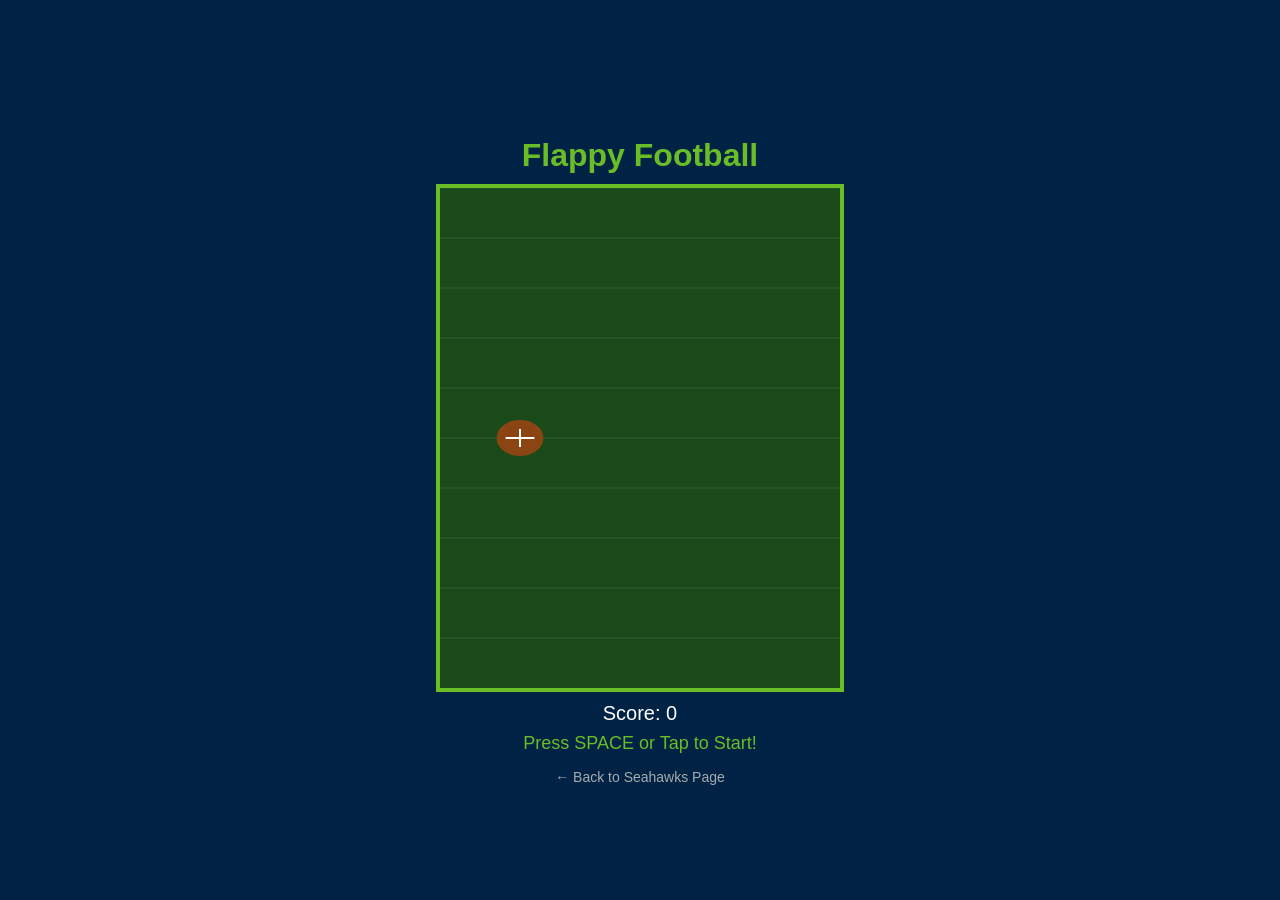
<file: aigame.html>
<html lang="en">
<head>
    <meta charset="UTF-8">
    <meta name="viewport" content="width=device-width, initial-scale=1.0">
    <title>Flappy Football</title>
    <style>
        body {
            background-color: #002244;
            display: flex;
            flex-direction: column;
            align-items: center;
            justify-content: center;
            height: 100vh;
            margin: 0;
            font-family: Arial, sans-serif;
        }
        h1 {
            color: #69BE28;
            margin-bottom: 10px;
        }
        canvas {
            border: 4px solid #69BE28;
            background-color: #1a4a1a;
        }
        #score {
            color: #ffffff;
            font-size: 20px;
            margin-top: 10px;
        }
        #message {
            color: #69BE28;
            font-size: 18px;
            margin-top: 8px;
        }
        #backLink {
            color: #A5ACAF;
            margin-top: 15px;
            text-decoration: none;
            font-size: 14px;
        }
    </style>
</head>
<body>
    <h1>Flappy Football</h1>
    <canvas id="gameCanvas" width="400" height="500"></canvas>
    <div id="score">Score: 0</div>
    <div id="message">Press SPACE or Tap to Start!</div>
    <a href="fromscratch.html" id="backLink">← Back to Seahawks Page</a>

    <script>
        const canvas = document.getElementById('gameCanvas');
        const ctx = canvas.getContext('2d');
        const scoreDisplay = document.getElementById('score');
        const message = document.getElementById('message');

        let ball, pipes, score, gameRunning, animationId;

        function init() {
            ball = { x: 80, y: 250, vy: 0, radius: 18 };
            pipes = [];
            score = 0;
            gameRunning = false;
            scoreDisplay.textContent = 'Score: 0';
            message.textContent = 'Press SPACE or Tap to Start!';
            draw();
        }

        function startGame() {
            if (!gameRunning) {
                gameRunning = true;
                message.textContent = '';
                pipes = [];
                score = 0;
                ball.y = 250;
                ball.vy = 0;
                scoreDisplay.textContent = 'Score: 0';
                gameLoop();
            }
        }

        function flap() {
            if (gameRunning) {
                ball.vy = -8;
            } else {
                startGame();
            }
        }

        document.addEventListener('keydown', (e) => {
            if (e.code === 'Space') { e.preventDefault(); flap(); }
        });
        canvas.addEventListener('click', flap);
        canvas.addEventListener('touchstart', (e) => { e.preventDefault(); flap(); });

        function spawnPipe() {
            const gap = 140;
            const topHeight = Math.random() * 200 + 60;
            pipes.push({ x: 400, topHeight, gap });
        }

        let frameCount = 0;

        function gameLoop() {
            frameCount++;
            if (frameCount % 90 === 0) spawnPipe();

            ball.vy += 0.45;
            ball.y += ball.vy;

            pipes.forEach(p => { p.x -= 2.5; });
            pipes = pipes.filter(p => p.x > -60);

            pipes.forEach(p => {
                if (ball.x + ball.radius > p.x && ball.x - ball.radius < p.x + 50) {
                    if (ball.y - ball.radius < p.topHeight || ball.y + ball.radius > p.topHeight + p.gap) {
                        endGame();
                    }
                }
                if (p.x + 50 < ball.x && !p.scored) {
                    p.scored = true;
                    score++;
                    scoreDisplay.textContent = 'Score: ' + score;
                }
            });

            if (ball.y + ball.radius > canvas.height || ball.y - ball.radius < 0) {
                endGame();
                return;
            }

            draw();
            if (gameRunning) animationId = requestAnimationFrame(gameLoop);
        }

        function drawFootball(x, y, radius) {
            ctx.save();
            ctx.translate(x, y);
            ctx.fillStyle = '#8B4513';
            ctx.beginPath();
            ctx.ellipse(0, 0, radius * 1.3, radius, 0, 0, Math.PI * 2);
            ctx.fill();
            ctx.strokeStyle = '#ffffff';
            ctx.lineWidth = 2;
            ctx.beginPath();
            ctx.moveTo(-radius * 0.8, 0);
            ctx.lineTo(radius * 0.8, 0);
            ctx.stroke();
            ctx.beginPath();
            ctx.moveTo(0, -radius * 0.5);
            ctx.lineTo(0, radius * 0.5);
            ctx.stroke();
            ctx.restore();
        }

        function drawGoalPost(x, topHeight, gap) {
            ctx.fillStyle = '#FFD700';
            ctx.fillRect(x, 0, 50, topHeight);
            ctx.fillRect(x, topHeight + gap, 50, canvas.height - topHeight - gap);
            ctx.fillStyle = '#FFD700';
            ctx.fillRect(x + 10, topHeight - 30, 5, 30);
            ctx.fillRect(x + 35, topHeight - 30, 5, 30);
            ctx.fillRect(x + 10, topHeight - 30, 30, 5);
        }

        function draw() {
            ctx.clearRect(0, 0, canvas.width, canvas.height);
            ctx.fillStyle = '#1a4a1a';
            ctx.fillRect(0, 0, canvas.width, canvas.height);

            ctx.strokeStyle = 'rgba(255,255,255,0.1)';
            ctx.lineWidth = 1;
            for (let i = 0; i < canvas.height; i += 50) {
                ctx.beginPath();
                ctx.moveTo(0, i);
                ctx.lineTo(canvas.width, i);
                ctx.stroke();
            }

            pipes.forEach(p => drawGoalPost(p.x, p.topHeight, p.gap));
            drawFootball(ball.x, ball.y, ball.radius);
        }

        function endGame() {
            gameRunning = false;
            cancelAnimationFrame(animationId);
            message.textContent = 'Game Over! Score: ' + score + ' — Tap or SPACE to restart';
            frameCount = 0;
        }

        init();
    </script>
</body>
</html>
</file>
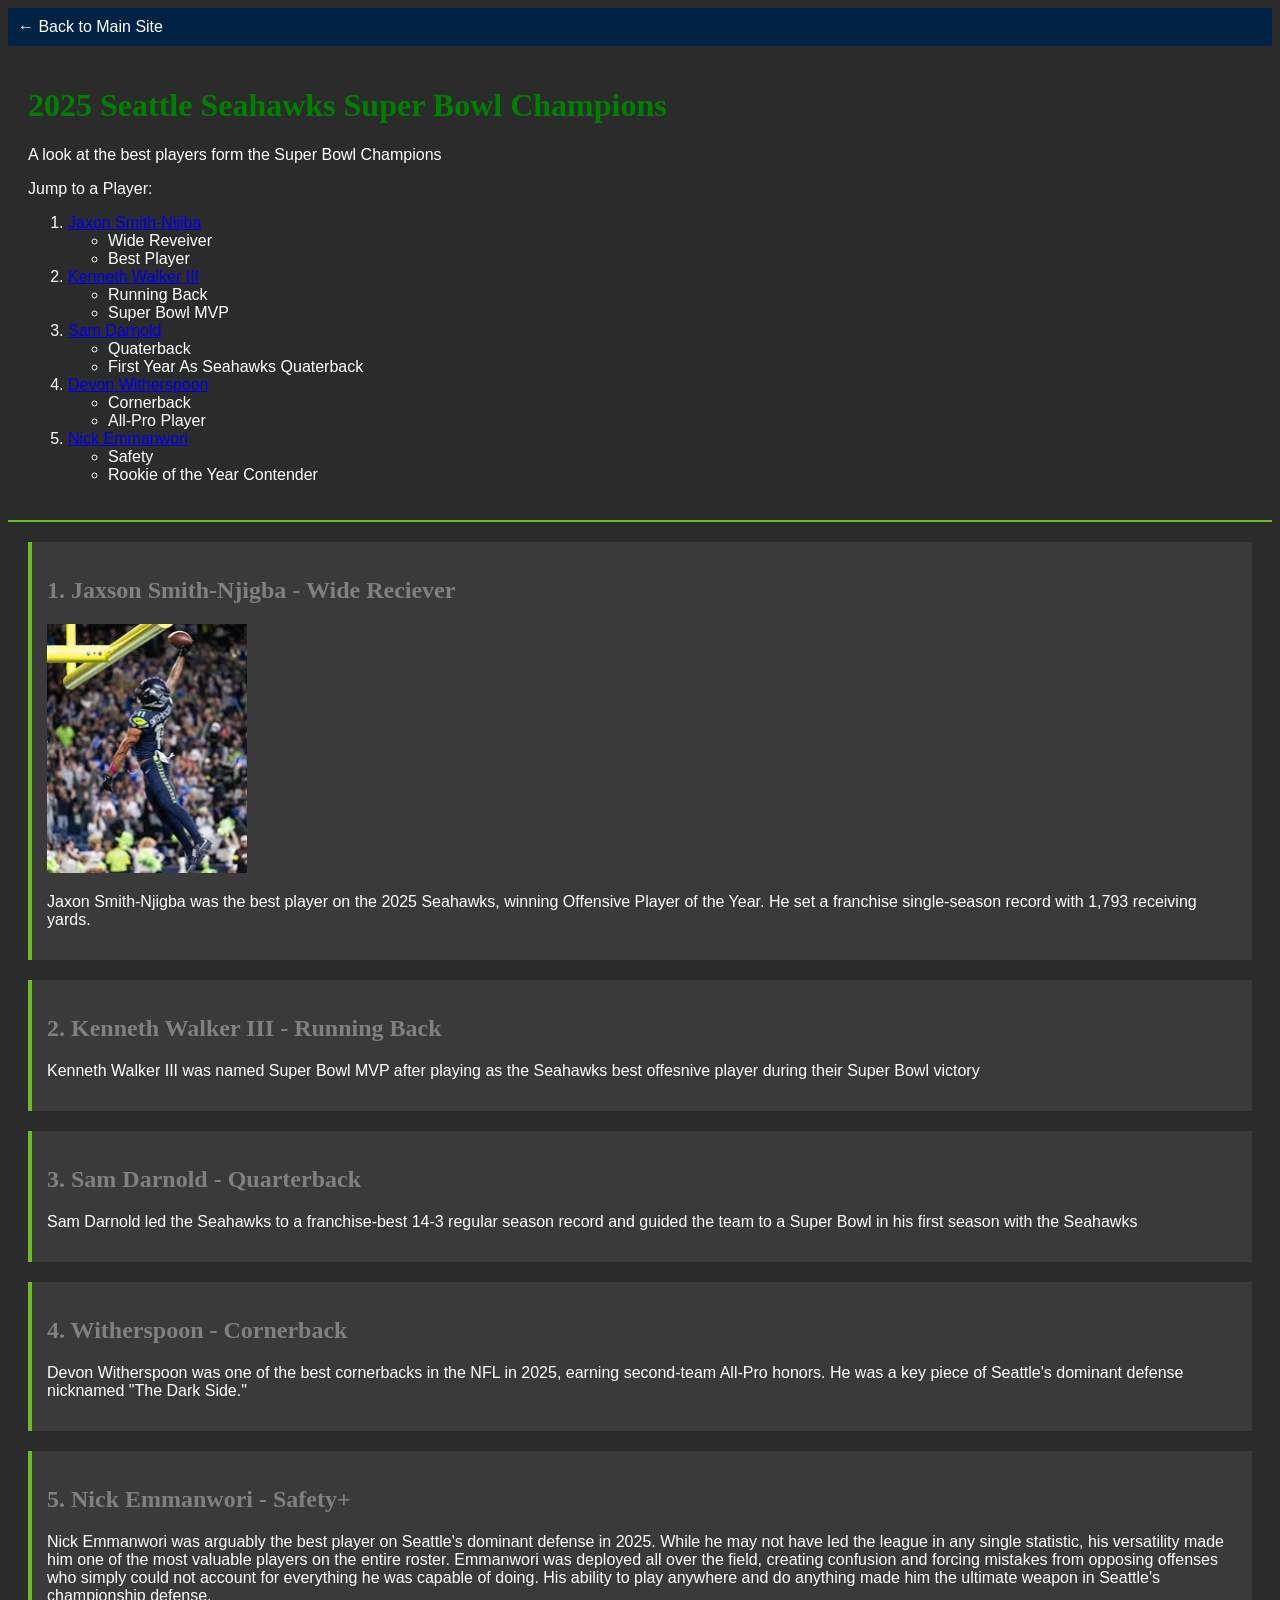
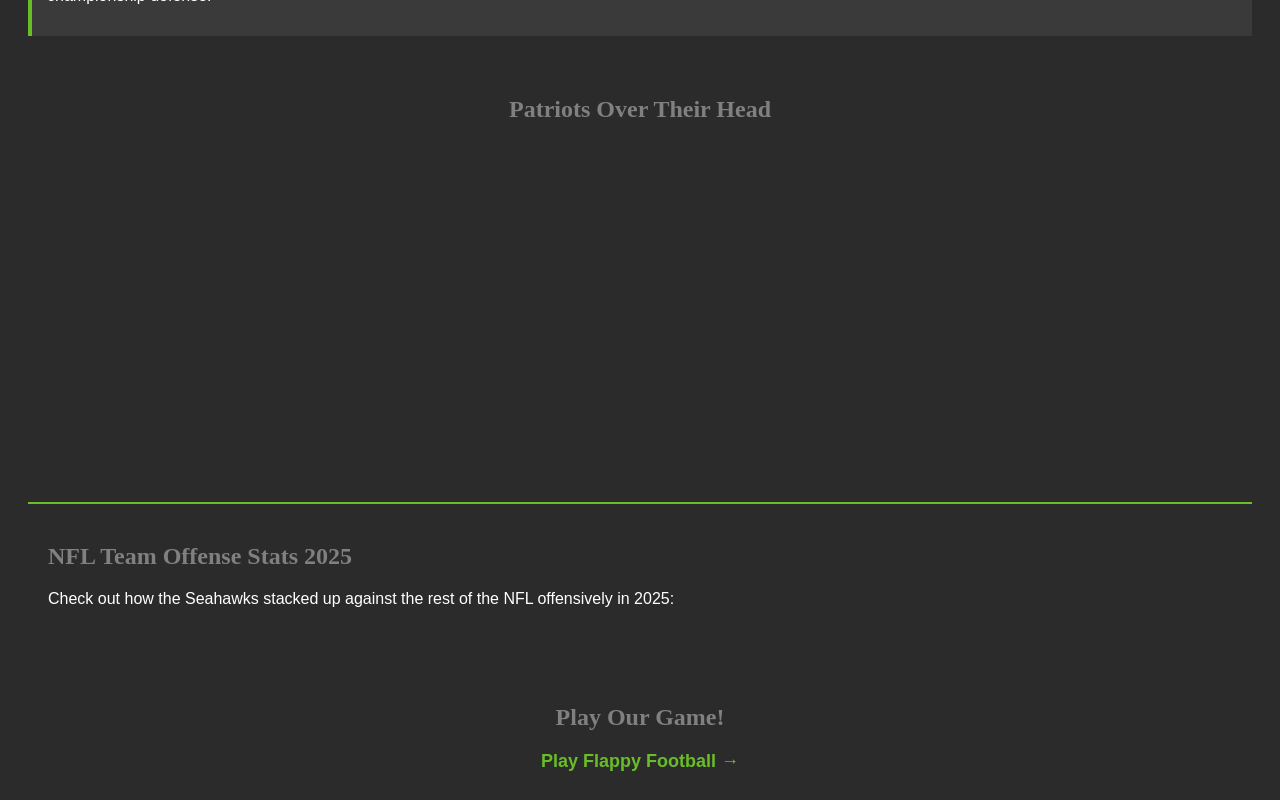
<file: fromscratch.html>
<!DOCTYPE html>
<html lang="en">
<head>
    <meta charset="UTF-8">
    <meta name="viewport" content="width=device-width, initial-scale=1.0">
    <title>2025 Seattle Seahawks - Best Players</title>
    <link rel="stylesheet" href="mystyles.css" />
</head>
<body>
    <div id="nav">
        <a href="index.html">← Back to Main Site</a>
    </div>

    <div id="header">
        <h1>2025 Seattle Seahawks Super Bowl Champions</h1>
        <p>A look at the best players form the Super Bowl Champions</p>
    
    <p>Jump to a Player:</p>
        <ol>
            <li><a href="#jsn">Jaxon Smith-Nijiba</a>
                <ul>
                    <li>Wide Reveiver</li>
                    <li>Best Player</li>
                </ul>
            </li>
            <li><a href="#kw3">Kenneth Walker III</a>
                <ul>
                    <li>Running Back</li>
                    <li>Super Bowl MVP</li>
                </ul>
            </li>
            <li><a href="#darnold">Sam Darnold</a>
                <ul>
                    <li>Quaterback</li>
                    <li>First Year As Seahawks Quaterback</li>
                </ul>
            </li>
            <li><a href="#witherspoon">Devon Witherspoon</a>
                <ul>
                    <li>Cornerback</li>
                    <li>All-Pro Player</li>
                </ul>
            </li>
            <li><a href="#emmanwori">Nick Emmanwori</a>
                <ul>
                    <li>Safety</li>
                    <li>Rookie of the Year Contender</li>
                </ul>
            </li>
        </ol>
    </div>

    <div id="players">

        <div id="jsn" class="player-card">
            <h2>1. Jaxson Smith-Njigba - Wide Reciever</h2>
            <img src="images.jpeg" alt="Jaxon Smith-Njigba" width="200">
            <p>Jaxon Smith-Njigba was the best player on the 2025 Seahawks, winning Offensive Player of the Year. He set a franchise single-season record with 1,793 receiving yards.</p>
        </div>

        <div id="kw3" class="player-card">
        <h2>2. Kenneth Walker III - Running Back</h2>
        <p>Kenneth Walker III was named Super Bowl MVP after playing as the Seahawks best offesnive player during their Super Bowl victory</p>
        </div>
    
        <div id="darnold" class="player-card">
            <h2>3. Sam Darnold - Quarterback</h2>
            <p>Sam Darnold led the Seahawks to a franchise-best 14-3 regular season record and guided the team to a Super Bowl in his first season with the Seahawks</p>
        </div>

        <div id="witherspoon" class="player-card">
            <h2>4. Witherspoon - Cornerback</h2>
            <p>Devon Witherspoon was one of the best cornerbacks in the NFL in 2025, earning second-team All-Pro honors. He was a key piece of Seattle's dominant defense nicknamed "The Dark Side."</p>
        </div>

        <div id="emmanwori" class="player-card">
        <h2>5. Nick Emmanwori - Safety+</h2>
        <p>Nick Emmanwori was arguably the best player on Seattle's dominant defense in 2025. While he may not have led the league in any single statistic, his versatility made him one of the most valuable players on the entire roster. Emmanwori was deployed all over the field, creating confusion and forcing mistakes from opposing offenses who simply could not account for everything he was capable of doing. His ability to play anywhere and do anything made him the ultimate weapon in Seattle's championship defense.</p>
        </div>

        <div id="video-section">
            <h2>Patriots Over Their Head</h2>
            <iframe width="560" height="315"
                src="https://www.youtube.com/embed/BO1vEJN6HzI"
                title="Patriots Over Their Head"
                frameborder="0"
                allow="accelerometer; autoplay; clipboard-write; encrypted-media; gyroscope; picture-in-picture"
                allowfullscreen>
            </iframe>
        </div>
        
        <div id="tableau-section">
    <h2>NFL Team Offense Stats 2025</h2>
    <p>Check out how the Seahawks stacked up against the rest of the NFL offensively in 2025:</p>
    <div class='tableauPlaceholder' id='viz1776282460316' style='position: relative'>
        <noscript>
            <a href='#'>
                <img alt='Sheet 1' src='https://public.tableau.com/static/images/NF/NFLTeamOffenseStats2025/Sheet1/1_rss.png' style='border: none' />
            </a>
        </noscript>
        <object class='tableauViz' style='display:none;'>
            <param name='host_url' value='https%3A%2F%2Fpublic.tableau.com%2F' />
            <param name='embed_code_version' value='3' />
            <param name='site_root' value='' />
            <param name='name' value='NFLTeamOffenseStats2025/Sheet1' />
            <param name='tabs' value='no' />
            <param name='toolbar' value='yes' />
            <param name='static_image' value='https://public.tableau.com/static/images/NF/NFLTeamOffenseStats2025/Sheet1/1.png' />
            <param name='animate_transition' value='yes' />
            <param name='display_static_image' value='yes' />
            <param name='display_spinner' value='yes' />
            <param name='display_overlay' value='yes' />
            <param name='display_count' value='yes' />
            <param name='language' value='en-US' />
        </object>
    </div>
    <script type='text/javascript'>
        var divElement = document.getElementById('viz1776282460316');
        var vizElement = divElement.getElementsByTagName('object')[0];
        vizElement.style.width='100%';
        vizElement.style.height=(divElement.offsetWidth*0.75)+'px';
        var scriptElement = document.createElement('script');
        scriptElement.src = 'https://public.tableau.com/javascripts/api/viz_v1.js';
        vizElement.parentNode.insertBefore(scriptElement, vizElement);
    </script>
</div>
    </div>

<div id="game-link">
    <h2>Play Our Game!</h2>
    <a href="aigame.html">Play Flappy Football →</a>
</div>

</body>
</html>
</file>
<file: mystyles.css>
body{
    background-color: #2b2b2b;
    color: #ffffff;
    font-family: Arial, Helvetica, sans-serif;
}

h1{
    color: green;
    font-family: Georgia, 'Times New Roman', Times, serif;
}

h2{
    color: grey;
    font-family: Georgia, 'Times New Roman', Times, serif;
}

p{
    color: white;
    font-family: Arial, Helvetica, sans-serif;
}

#nav {
    background-color: #002244;
    padding: 10px;
}

#nav a {
    color: white;
    text-decoration: none;
    font-family: Arial, Helvetica, sans-serif;
}

#header{
    padding: 20px;
    border-bottom: 2px solid #69BE28;
}

#players{
    padding: 20px;
}

.player-card{
    background-color: #3a3a3a;
    padding: 15px;
    margin-bottom: 20px;
    border-left: 4px solid #69BE28;
}

#video-section {
    padding: 20px;
    text-align: center;
}

#game-link {
    padding: 20px;
    text-align: center;
}

#game-link a {
    color: #69BE28;
    font-size: 18px;
    text-decoration: none;
    font-weight: bold;
}

#tableau-section {
    padding: 20px;
    margin-top: 20px;
    border-top: 2px solid #69BE28;
}
</file>
